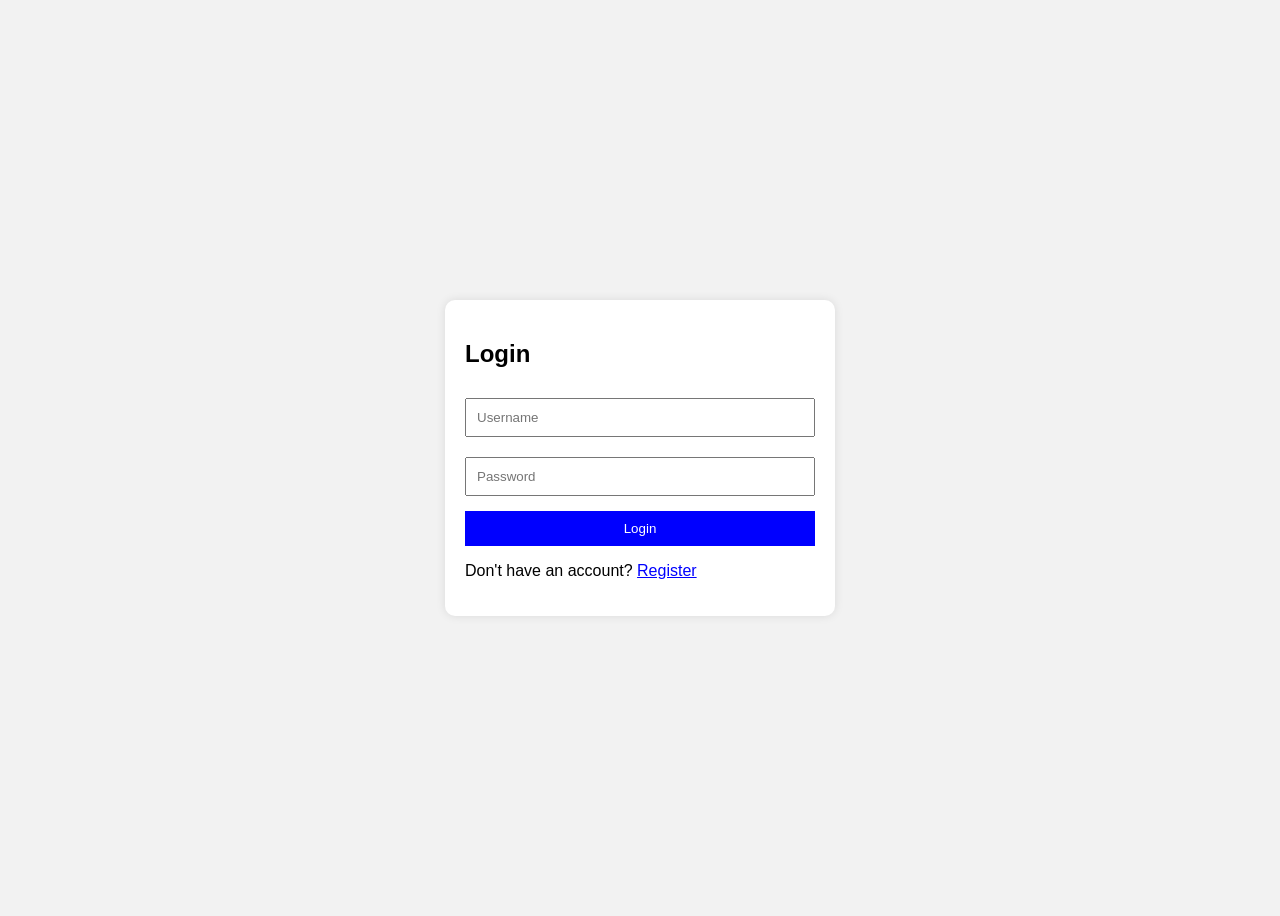
<file: index.html>
<!DOCTYPE html>
<html>
<head>
  <title>Login</title>
  <link rel="stylesheet" href="style.css">
</head>
<body>
  <div class="box">
    <h2>Login</h2>
    <input type="text" id="loginUsername" placeholder="Username">
    <input type="password" id="loginPassword" placeholder="Password">
    <button onclick="loginUser()">Login</button>
    <p>Don't have an account? <a href="register.html">Register</a></p>
  </div>

  <script src="script.js"></script>
</body>
</html>
</file>
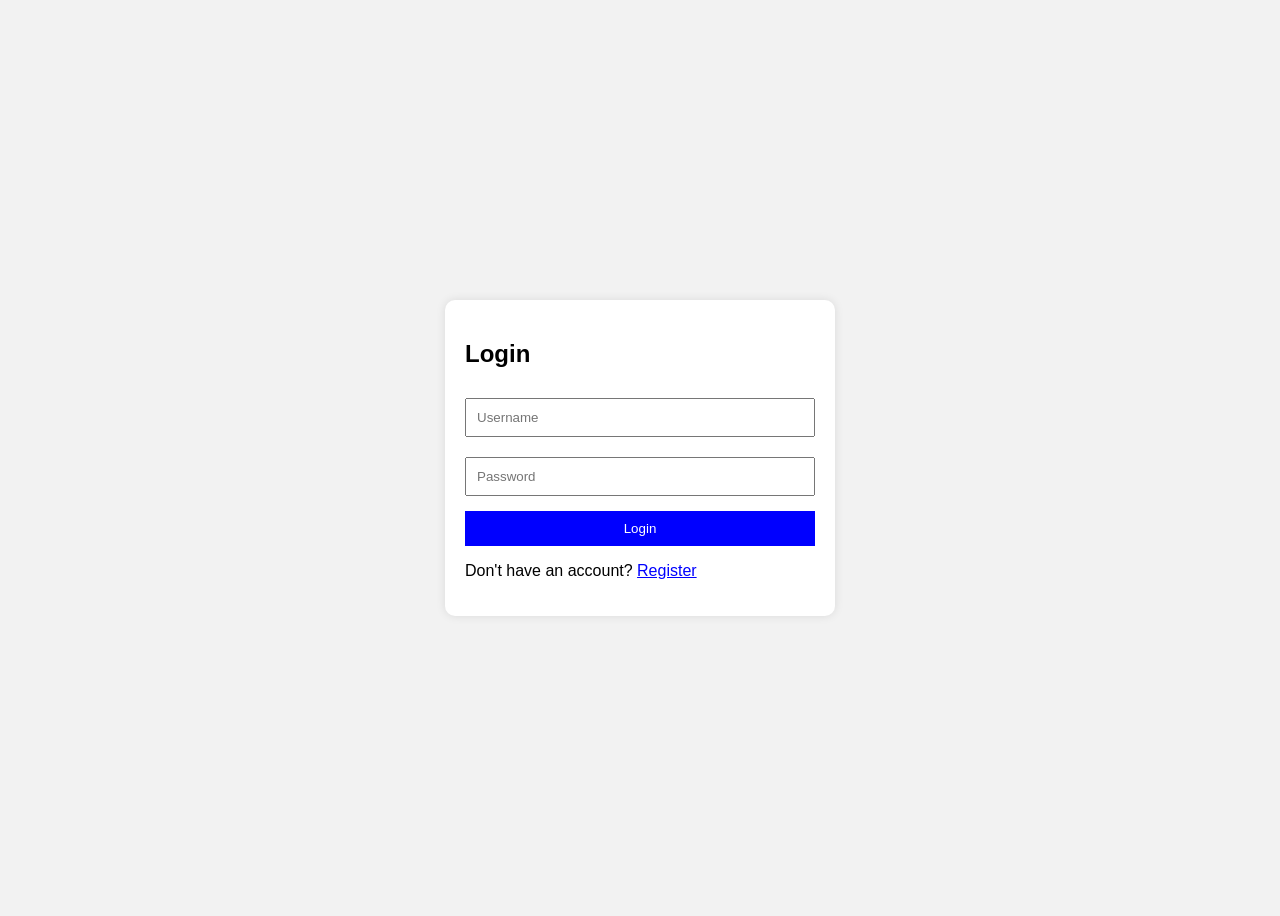
<file: dashboard.html>
<!DOCTYPE html>
<html>
<head>
  <title>Dashboard</title>
  <link rel="stylesheet" href="style.css">
</head>
<body onload="checkLogin(); loadNotes();">
  <div class="box">
    <h2>My Diary</h2>
    <textarea id="noteInput" placeholder="Write your note here..."></textarea>
    <button onclick="saveNote()">Save Note</button>

    <h3>Previous Notes</h3>
    <div id="notesContainer"></div>

    <button onclick="logoutUser()">Logout</button>
  </div>

  <script src="script.js"></script>
</body>
</html>
</file>
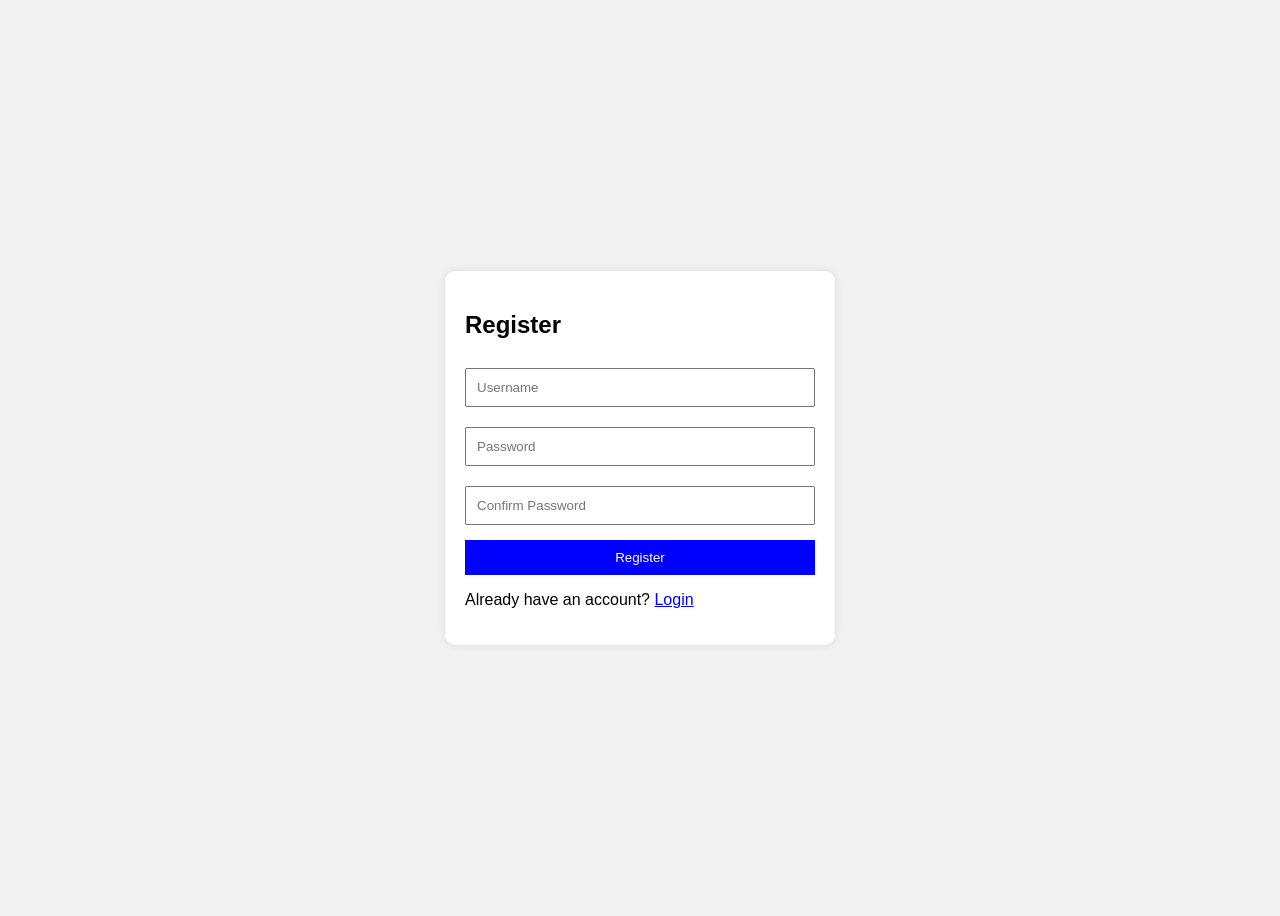
<file: register.html>
<!DOCTYPE html>
<html>
<head>
  <title>Register</title>
  <link rel="stylesheet" href="style.css">
</head>
<body>
  <div class="box">
    <h2>Register</h2>
    <input type="text" id="regUsername" placeholder="Username">
    <input type="password" id="regPassword" placeholder="Password">
    <input type="password" id="regConfirmPassword" placeholder="Confirm Password">
    <button onclick="registerUser()">Register</button>
    <p>Already have an account? <a href="index.html">Login</a></p>
  </div>

  <script src="script.js"></script>
</body>
</html>
</file>
<file: style.css>
body {
  font-family: Arial, sans-serif;
  background: #f2f2f2;
  display: flex;
  justify-content: center;
  align-items: center;
  min-height: 100vh;
}

.box {
  background: white;
  padding: 20px;
  width: 350px;
  border-radius: 10px;
  box-shadow: 0 0 10px rgba(0,0,0,0.1);
}

input, textarea {
  width: 100%;
  padding: 10px;
  margin: 10px 0;
  box-sizing: border-box;
}

textarea {
  height: 120px;
}

button {
  width: 100%;
  padding: 10px;
  background: blue;
  color: white;
  border: none;
  cursor: pointer;
  margin-top: 5px;
}

a {
  color: blue;
}
</file>
